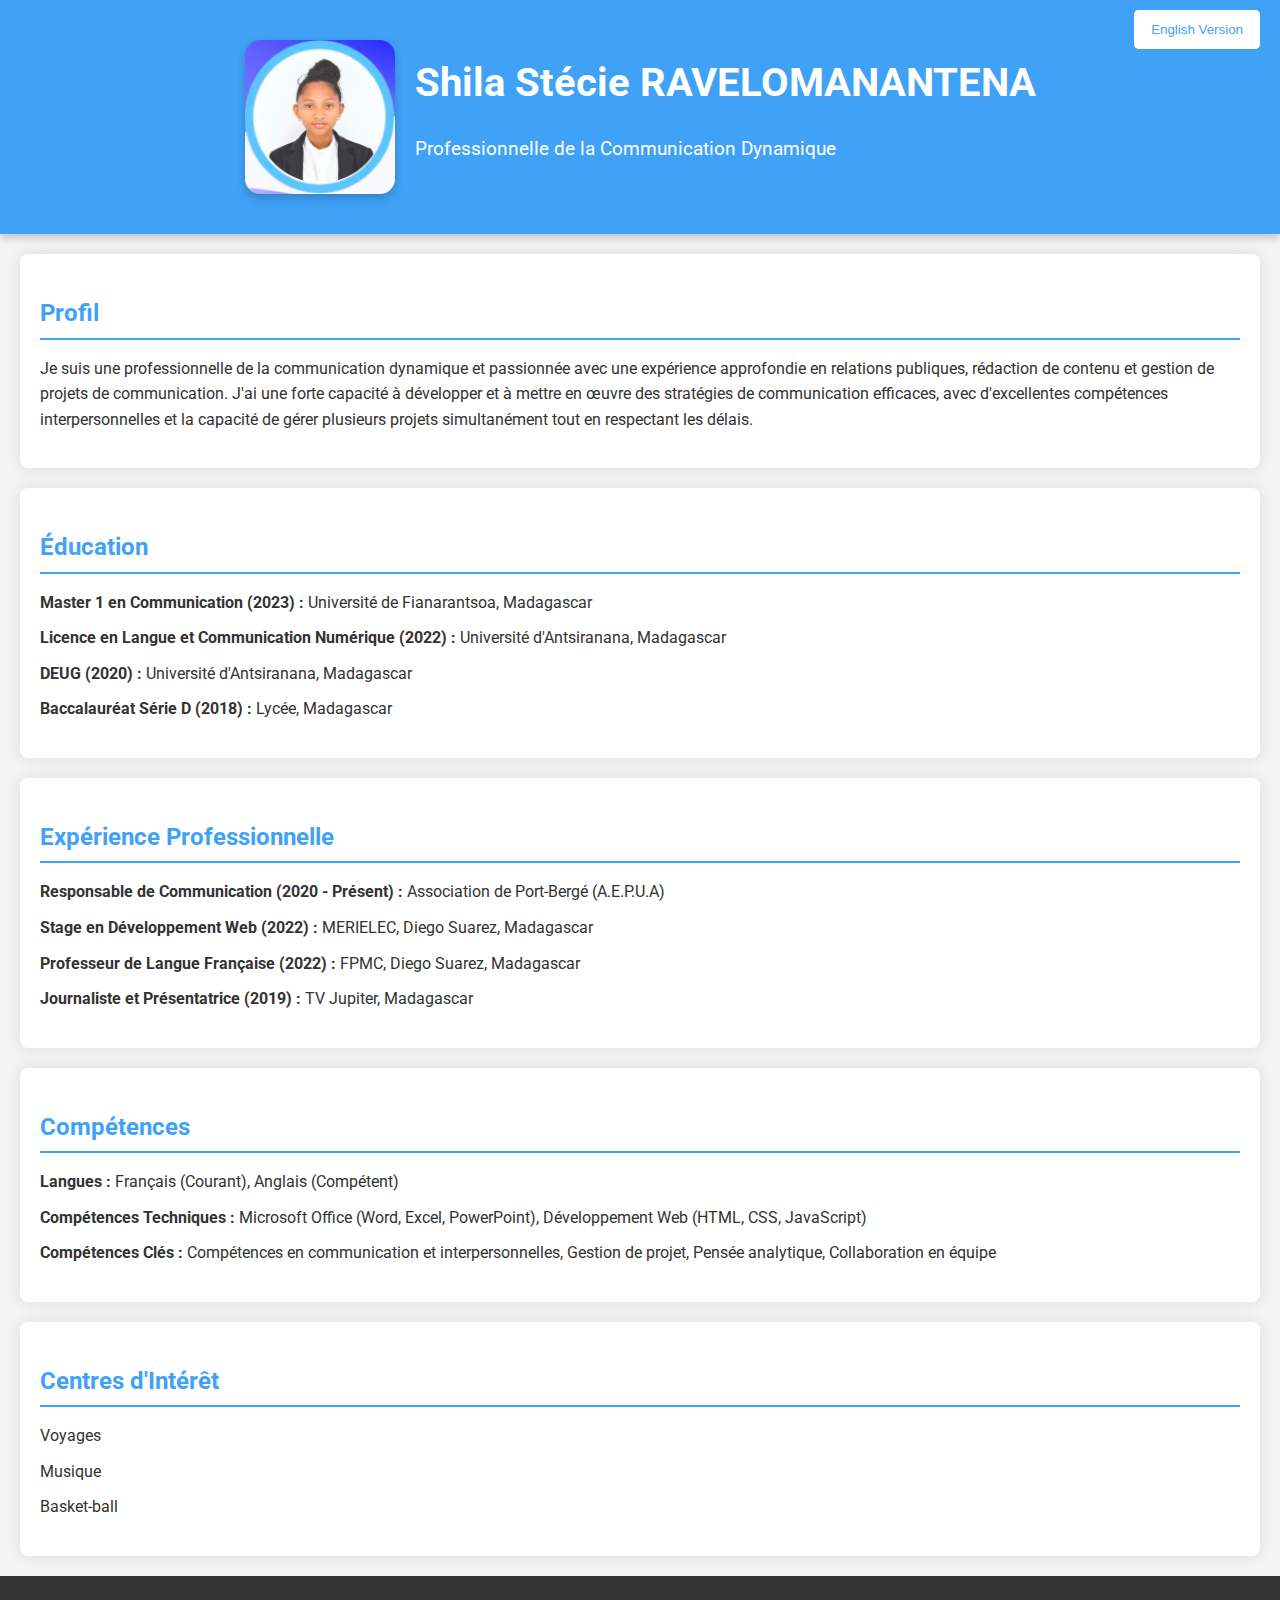
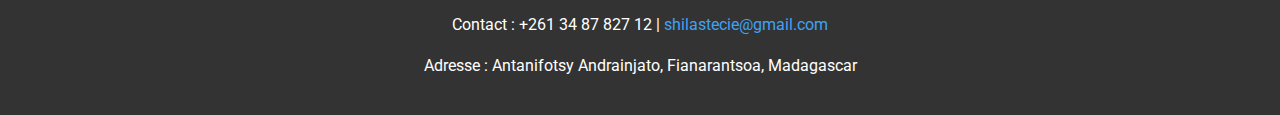
<file: index2.html>
<!DOCTYPE html>
<html lang="fr">
<head>
  <meta charset="UTF-8">
  <meta name="viewport" content="width=device-width, initial-scale=1.0">
  <title>Shila Stécie RAVELOMANANTENA - Portefeuille</title>
  <link rel="stylesheet" href="styles.css">
  <link href="https://fonts.googleapis.com/css2?family=Roboto:wght@400;700&display=swap" rel="stylesheet">
</head>
<body>
<header>
  <div class="container">
    <img src="profile.png" alt="Shila Stécie RAVELOMANANTENA" class="profile-img">
    <div class="header-text">
      <h1>Shila Stécie RAVELOMANANTENA</h1>
      <p>Professionnelle de la Communication Dynamique</p>
    </div>
    <button class="switch-lang" onclick="switchLanguage('en')">English Version</button>
  </div>
</header>

<section id="profile" class="content-section">
  <h2>Profil</h2>
  <p>
    Je suis une professionnelle de la communication dynamique et passionnée avec une expérience approfondie en
    relations publiques, rédaction de contenu et gestion de projets de communication. J'ai une forte capacité
    à développer et à mettre en œuvre des stratégies de communication efficaces, avec d'excellentes compétences
    interpersonnelles et la capacité de gérer plusieurs projets simultanément tout en respectant les délais.
  </p>
</section>

<section id="education" class="content-section">
  <h2>Éducation</h2>
  <ul>
    <li><strong>Master 1 en Communication (2023) :</strong> Université de Fianarantsoa, Madagascar</li>
    <li><strong>Licence en Langue et Communication Numérique (2022) :</strong> Université d'Antsiranana, Madagascar</li>
    <li><strong>DEUG (2020) :</strong> Université d'Antsiranana, Madagascar</li>
    <li><strong>Baccalauréat Série D (2018) :</strong> Lycée, Madagascar</li>
  </ul>
</section>

<section id="experience" class="content-section">
  <h2>Expérience Professionnelle</h2>
  <ul>
    <li><strong>Responsable de Communication (2020 - Présent) :</strong> Association de Port-Bergé (A.E.P.U.A)</li>
    <li><strong>Stage en Développement Web (2022) :</strong> MERIELEC, Diego Suarez, Madagascar</li>
    <li><strong>Professeur de Langue Française (2022) :</strong> FPMC, Diego Suarez, Madagascar</li>
    <li><strong>Journaliste et Présentatrice (2019) :</strong> TV Jupiter, Madagascar</li>
  </ul>
</section>

<section id="skills" class="content-section">
  <h2>Compétences</h2>
  <ul>
    <li><strong>Langues :</strong> Français (Courant), Anglais (Compétent)</li>
    <li><strong>Compétences Techniques :</strong> Microsoft Office (Word, Excel, PowerPoint), Développement Web (HTML, CSS, JavaScript)</li>
    <li><strong>Compétences Clés :</strong> Compétences en communication et interpersonnelles, Gestion de projet, Pensée analytique, Collaboration en équipe</li>
  </ul>
</section>

<section id="interests" class="content-section">
  <h2>Centres d'Intérêt</h2>
  <ul>
    <li>Voyages</li>
    <li>Musique</li>
    <li>Basket-ball</li>
  </ul>
</section>

<footer>
  <p>Contact : +261 34 87 827 12 | <a href="mailto:shilastecie@gmail.com">shilastecie@gmail.com</a></p>
  <p>Adresse : Antanifotsy Andrainjato, Fianarantsoa, Madagascar</p>
  <button class="switch-lang" onclick="switchLanguage('en')">English Version</button>
</footer>

<script src="scripts.js"></script>
</body>
</html>
</file>
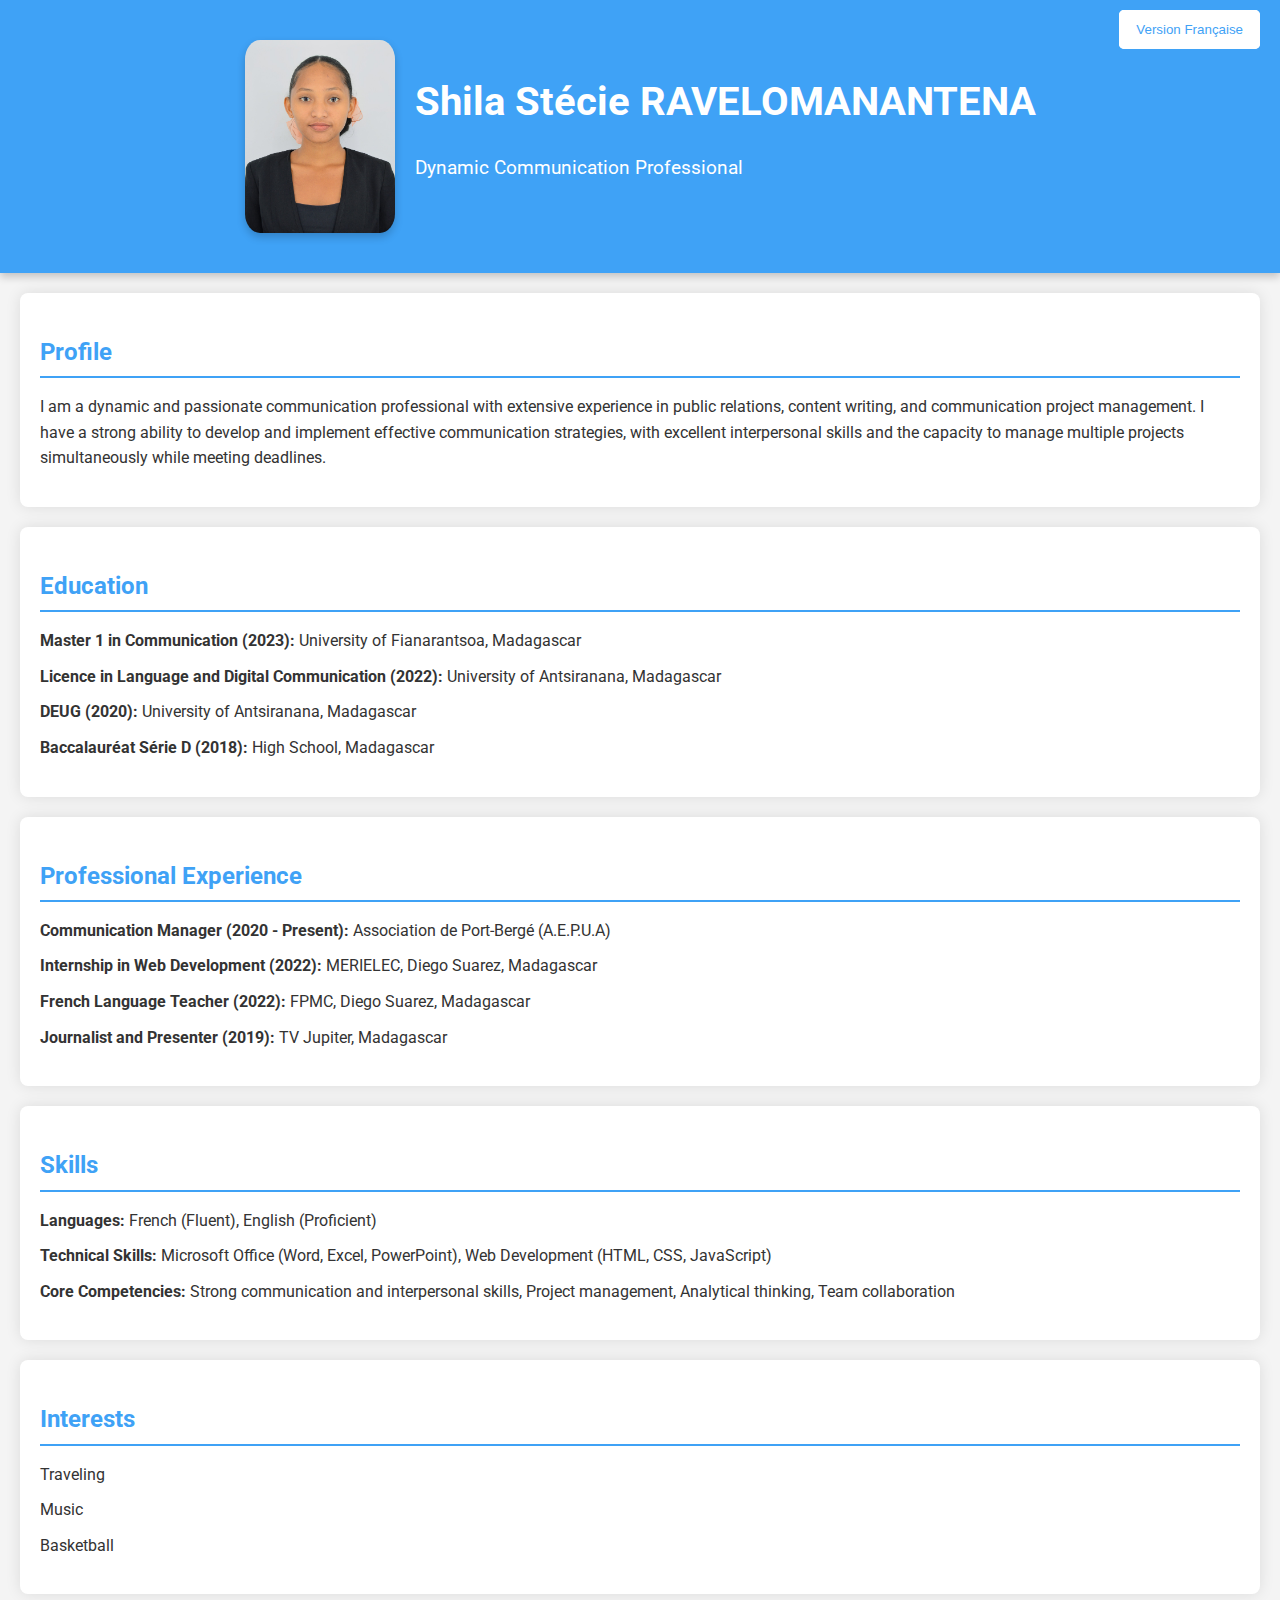
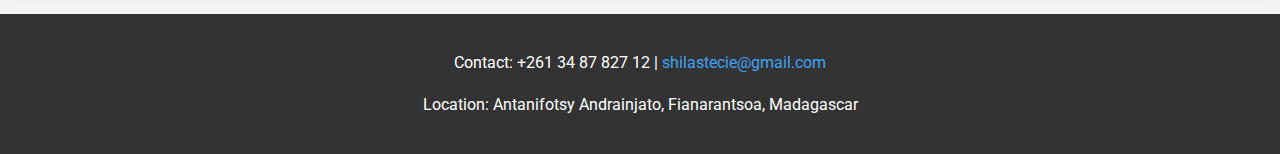
<file: index_en.html>
<!DOCTYPE html>
<html lang="en">
<head>
  <meta charset="UTF-8">
  <meta name="viewport" content="width=device-width, initial-scale=1.0">
  <title>Shila Stécie RAVELOMANANTENA - Portfolio</title>
  <link rel="stylesheet" href="styles.css">
  <link href="https://fonts.googleapis.com/css2?family=Roboto:wght@400;700&display=swap" rel="stylesheet">
</head>
<body>
<header>
  <div class="container">
    <img src="shila.JPG" alt="Shila Stécie RAVELOMANANTENA" class="profile-img">
    <div class="header-text">
      <h1>Shila Stécie RAVELOMANANTENA</h1>
      <p>Dynamic Communication Professional</p>
    </div>
    <button class="switch-lang" onclick="switchLanguage('fr')">Version Française</button>
  </div>
</header>

<section id="profile" class="content-section">
  <h2>Profile</h2>
  <p>
    I am a dynamic and passionate communication professional with extensive experience in public relations,
    content writing, and communication project management. I have a strong ability to develop and implement
    effective communication strategies, with excellent interpersonal skills and the capacity to manage
    multiple projects simultaneously while meeting deadlines.
  </p>
</section>

<section id="education" class="content-section">
  <h2>Education</h2>
  <ul>
    <li><strong>Master 1 in Communication (2023):</strong> University of Fianarantsoa, Madagascar</li>
    <li><strong>Licence in Language and Digital Communication (2022):</strong> University of Antsiranana, Madagascar</li>
    <li><strong>DEUG (2020):</strong> University of Antsiranana, Madagascar</li>
    <li><strong>Baccalauréat Série D (2018):</strong> High School, Madagascar</li>
  </ul>
</section>

<section id="experience" class="content-section">
  <h2>Professional Experience</h2>
  <ul>
    <li><strong>Communication Manager (2020 - Present):</strong> Association de Port-Bergé (A.E.P.U.A)</li>
    <li><strong>Internship in Web Development (2022):</strong> MERIELEC, Diego Suarez, Madagascar</li>
    <li><strong>French Language Teacher (2022):</strong> FPMC, Diego Suarez, Madagascar</li>
    <li><strong>Journalist and Presenter (2019):</strong> TV Jupiter, Madagascar</li>
  </ul>
</section>

<section id="skills" class="content-section">
  <h2>Skills</h2>
  <ul>
    <li><strong>Languages:</strong> French (Fluent), English (Proficient)</li>
    <li><strong>Technical Skills:</strong> Microsoft Office (Word, Excel, PowerPoint), Web Development (HTML, CSS, JavaScript)</li>
    <li><strong>Core Competencies:</strong> Strong communication and interpersonal skills, Project management, Analytical thinking, Team collaboration</li>
  </ul>
</section>

<section id="interests" class="content-section">
  <h2>Interests</h2>
  <ul>
    <li>Traveling</li>
    <li>Music</li>
    <li>Basketball</li>
  </ul>
</section>

<footer>
  <p>Contact: +261 34 87 827 12 | <a href="mailto:shilastecie@gmail.com">shilastecie@gmail.com</a></p>
  <p>Location: Antanifotsy Andrainjato, Fianarantsoa, Madagascar</p>
  <button class="switch-lang" onclick="switchLanguage('fr')">Version Française</button>
</footer>

<script src="scripts.js"></script>
</body>
</html>
</file>
<file: styles.css>
body {
    font-family: 'Roboto', sans-serif;
    line-height: 1.6;
    margin: 0;
    padding: 0;
    background-color: #f4f4f4;
    color: #333;
}

.container {
    display: flex;
    align-items: center;
    justify-content: center;
    padding: 20px;
}

header {
    background-color: #3FA2F6;
    color: #fff;
    padding: 20px 0;
    text-align: center;
    box-shadow: 0 4px 8px rgba(0, 0, 0, 0.2);
}

header .profile-img {
    border-radius: 10%;
    width: 150px;
    margin-right: 20px;
    box-shadow: 0 4px 8px rgba(0, 0, 0, 0.2);    
}

header .header-text {
    text-align: left;
}

header h1 {
    margin: 0;
    font-size: 2.5em;
}

.switch-lang {
    background-color: #fff;
    color: #3FA2F6;
    border: 2px solid #fff;
    padding: 10px 15px;
    cursor: pointer;
    border-radius: 5px;
    position: absolute;
    top: 10px;
    right: 20px;
}

header p {
    font-size: 1.2em;
}

.content-section {
    padding: 20px;
    background: #fff;
    margin: 20px;
    border-radius: 8px;
    box-shadow: 0 0 15px rgba(0, 0, 0, 0.1);
}

h2 {
    color: #3FA2F6;
    margin-bottom: 10px;
    border-bottom: 2px solid #3FA2F6;
    padding-bottom: 5px;
}

ul {
    list-style-type: none;
    padding: 0;
}

ul li {
    margin-bottom: 10px;
}

footer {
    background-color: #333;
    color: #fff;
    text-align: center;
    padding: 20px 0;
    margin-top: 20px;
}

footer a {
    color: #3FA2F6;
    text-decoration: none;
}

footer a:hover {
    text-decoration: underline;
}
</file>
